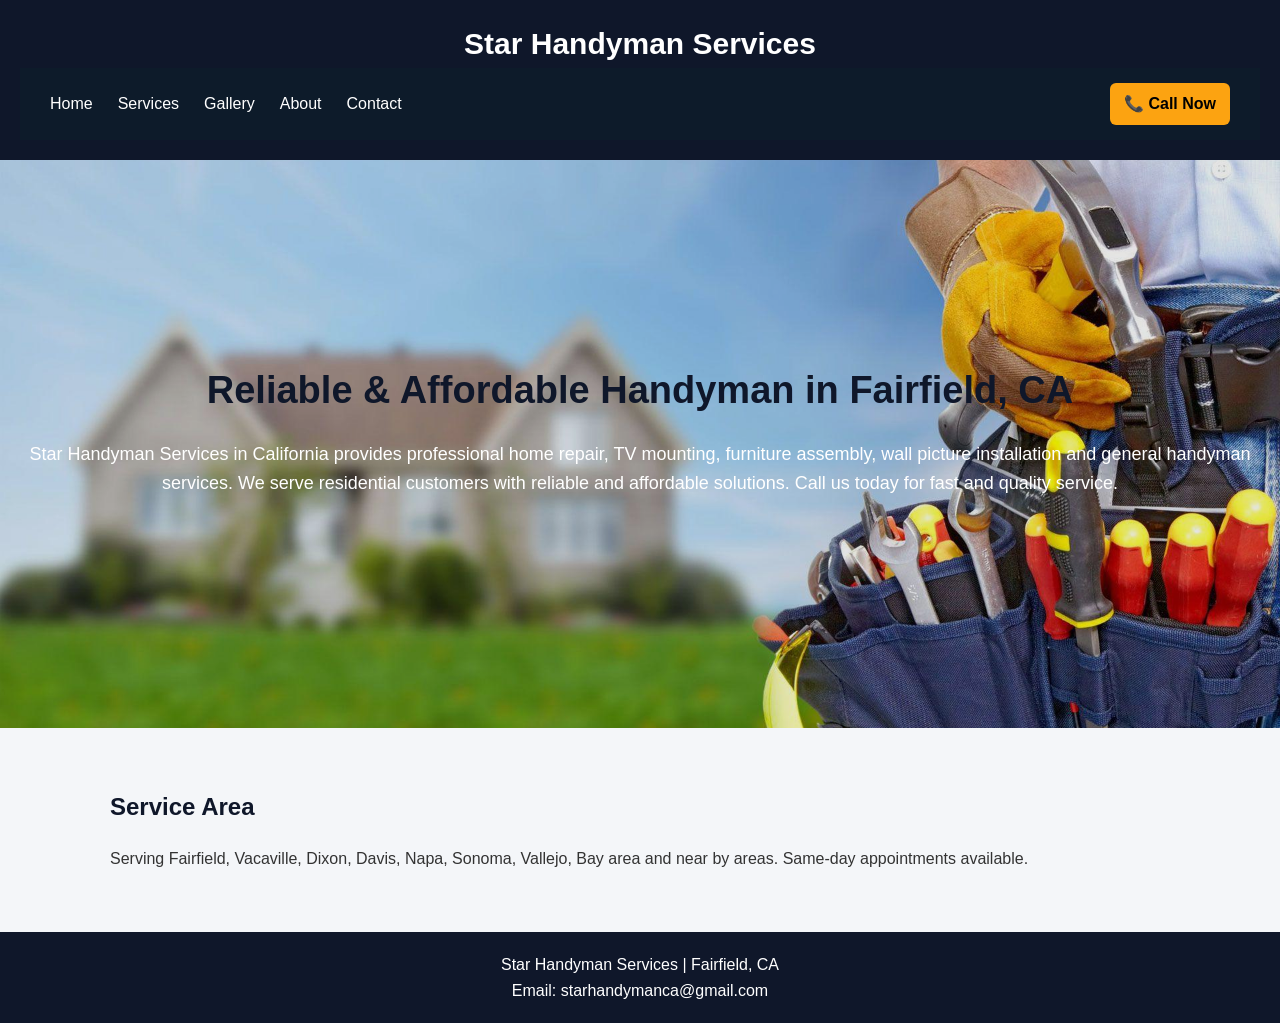
<file: index.html>
<!DOCTYPE html>
<html lang="en">
<head>
<meta charset="UTF-8">
<meta name="viewport" content="width=device-width, initial-scale=1.0">
<meta name="description" content="Affordable handyman services in Fairfield, CA. TV mounting, furniture assembly, basic electrical, basic plumbing,  home repairs, apartment maintenance and more. Call Star Handyman Services today.">
<meta name="keywords" content="handyman near me, handyman Fairfield CA, TV mounting Fairfield, furniture assembly near me, basic electrical near fairfield and bay area, basic plumbing near fairfield and bay area, home repair services Fairfield, apartment maintenance handyman, install blinds Fairfield, mounting services near me, local handyman services, affordable handyman Fairfield CA">
<meta name="robots" content="index, follow">  
<title>Star Handyman Services - Home</title>
<link rel="icon" href="logo.jpg">
<link rel="stylesheet" href="style.css">
<script src="script.js" defer></script>
<link rel="canonical" href="https://starhandymanca.com/">  
</head>

<body>
<header>
  <h1>Star Handyman Services</h1>
  <nav class="navbar">
    <ul class="nav-links" id="navLinks">
      <li><a href="index.html">Home</a></li>
      <li><a href="services.html">Services</a></li>
      <li><a href="gallery.html">Gallery</a></li>
      <li><a href="about.html">About</a></li>
      <li><a href="contact.html">Contact</a></li>
    </ul> 
    <div class="menu-toggle" onclick="toggleMenu()">☰</div>
    <a href="tel:7076486070" class="btn">📞 Call Now</a>
 </nav>
</header>

<div class="hero">
  <h2>Reliable & Affordable Handyman in Fairfield, CA</h2>
  <p>Star Handyman Services in California provides professional home repair, TV mounting, furniture assembly, wall picture installation and general handyman services. We serve residential customers with reliable and affordable solutions. Call us today for fast and quality service.</p>
</div>

<section>
  <h2>Service Area</h2>
  <p>Serving Fairfield, Vacaville, Dixon, Davis, Napa, Sonoma, Vallejo, Bay area and near by areas. Same-day appointments available.</p>
</section>

<footer>
  <p>Star Handyman Services | Fairfield, CA</p>
  <p>Email: starhandymanca@gmail.com</p>
</footer>
<!-- Booking popup (same as index.html) -->
<div id="bookingPopup" class="popup">
  <div class="popup-content">
    <span class="close" onclick="closeBooking()">&times;</span>
    <h3 id="serviceTitle"></h3>
    <form onsubmit="submitBooking(event)">
      <input type="hidden" id="hiddenService" name="service">
      <input type="date" name="date" required>
      <input type="text" name="name" placeholder="Name" required>
      <input type="tel" name="phone" placeholder="Phone" required>
      <input type="text" name="address" placeholder="Address" required>
      <textarea name="description" placeholder="Description" required></textarea>
      <button type="submit">Submit Booking</button>
    </form>
    <div id="confirmationMessage" style="display:none; color:green; font-weight:bold;">
      ✅ Booking received! We will contact you soon.
    </div>
  </div>
</div>

</body>
</html>
</file>
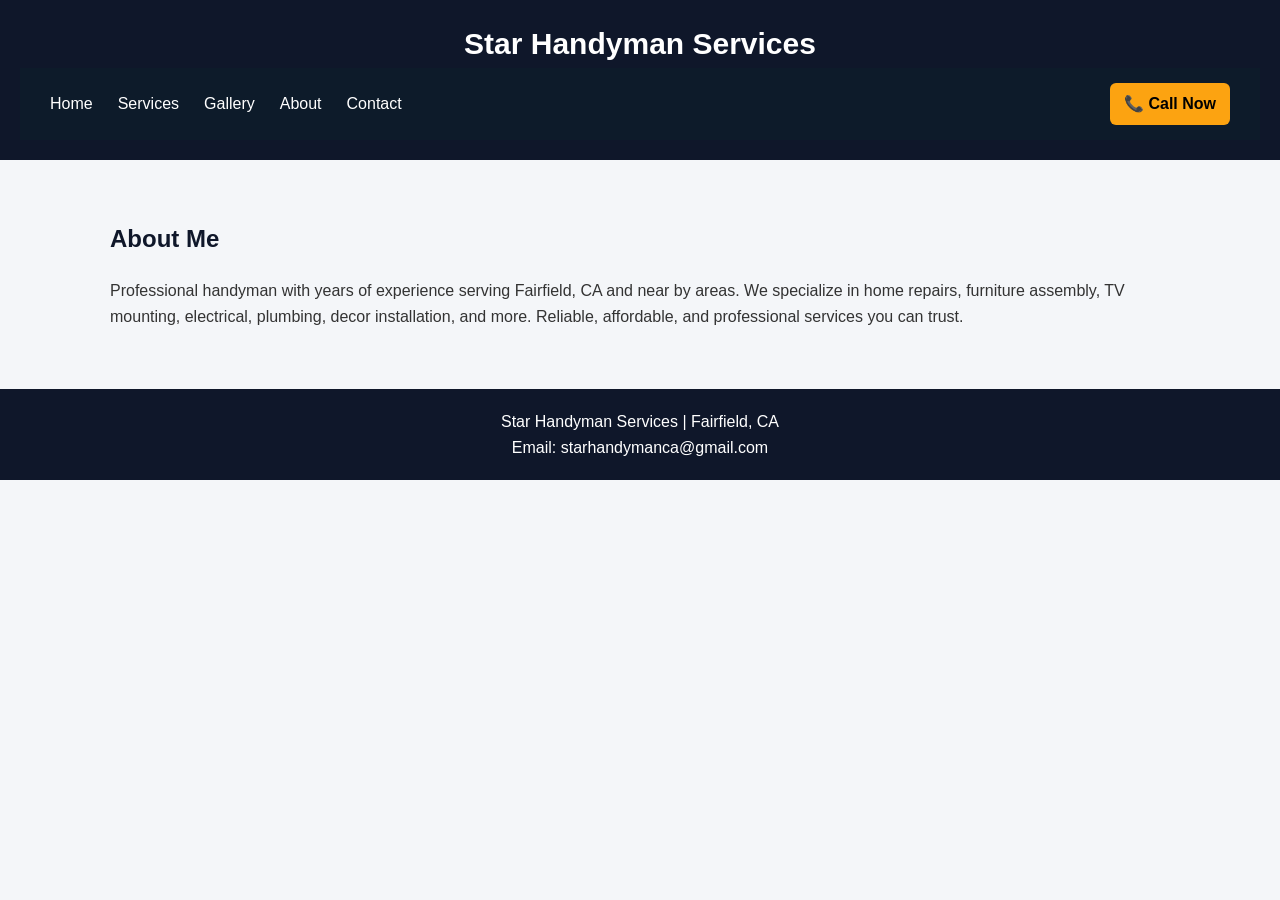
<file: about.html>
<!DOCTYPE html>
<html lang="en">
<head>
<meta charset="UTF-8">
<meta name="viewport" content="width=device-width, initial-scale=1.0">
<meta name="description" content="Affordable handyman services in Fairfield, CA. TV mounting, furniture assembly, basic electrical, basic plumbing, home repairs, apartment maintenance and more. Call Star Handyman Services today.">
<meta name="keywords" content="handyman near me, handyman Fairfield CA, TV mounting Fairfield, furniture assembly near me, basic electrical near bay area, basic plumbing near bay area, home repair services Fairfield, apartment maintenance handyman, install blinds Fairfield, mounting services near me, local handyman services, affordable handyman Fairfield CA">
<meta name="robots" content="index, follow">  
<title>Star Handyman Services - About</title>
<link rel="icon" href="logo.jpg">
<link rel="stylesheet" href="style.css">
<script src="script.js" defer></script>
<link rel="canonical" href="https://starhandymanca.com/about.html">  
</head>
<body>

<header>
  <h1>Star Handyman Services</h1>
  <nav class="navbar">
    <ul class="nav-links" id="navLinks">
      <li><a href="index.html">Home</a></li>
      <li><a href="services.html">Services</a></li>
      <li><a href="gallery.html">Gallery</a></li>
      <li><a href="about.html">About</a></li>
      <li><a href="contact.html">Contact</a></li>
    </ul>
    <div class="menu-toggle" onclick="toggleMenu()">☰</div>  
    <a href="tel:7076486070" class="btn">📞 Call Now</a>
  </nav>
</header>

<section id="about">
<h2>About Me</h2>
<p>Professional handyman with years of experience serving Fairfield, CA and near by areas. We specialize in home repairs, furniture assembly, TV mounting, electrical, plumbing, decor installation, and more. Reliable, affordable, and professional services you can trust.</p>
</section>

<footer>
  <p>Star Handyman Services | Fairfield, CA</p>
  <p>Email: starhandymanca@gmail.com</p>
</footer>

<!-- Booking popup -->
<div id="bookingPopup" class="popup">
  <div class="popup-content">
    <span class="close" onclick="closeBooking()">&times;</span>
    <h3 id="serviceTitle"></h3>
    <form onsubmit="submitBooking(event)">
      <input type="hidden" id="hiddenService" name="service">
      <input type="date" name="date" required>
      <input type="text" name="name" placeholder="Name" required>
      <input type="tel" name="phone" placeholder="Phone" required>
      <input type="text" name="address" placeholder="Address" required>
      <textarea name="description" placeholder="Description" required></textarea>
      <button type="submit">Submit Booking</button>
    </form>
    <div id="confirmationMessage" style="display:none; color:green; font-weight:bold;">
      ✅ Booking received! We will contact you soon.
    </div>
  </div>
</div>

</body>
</html>
</file>
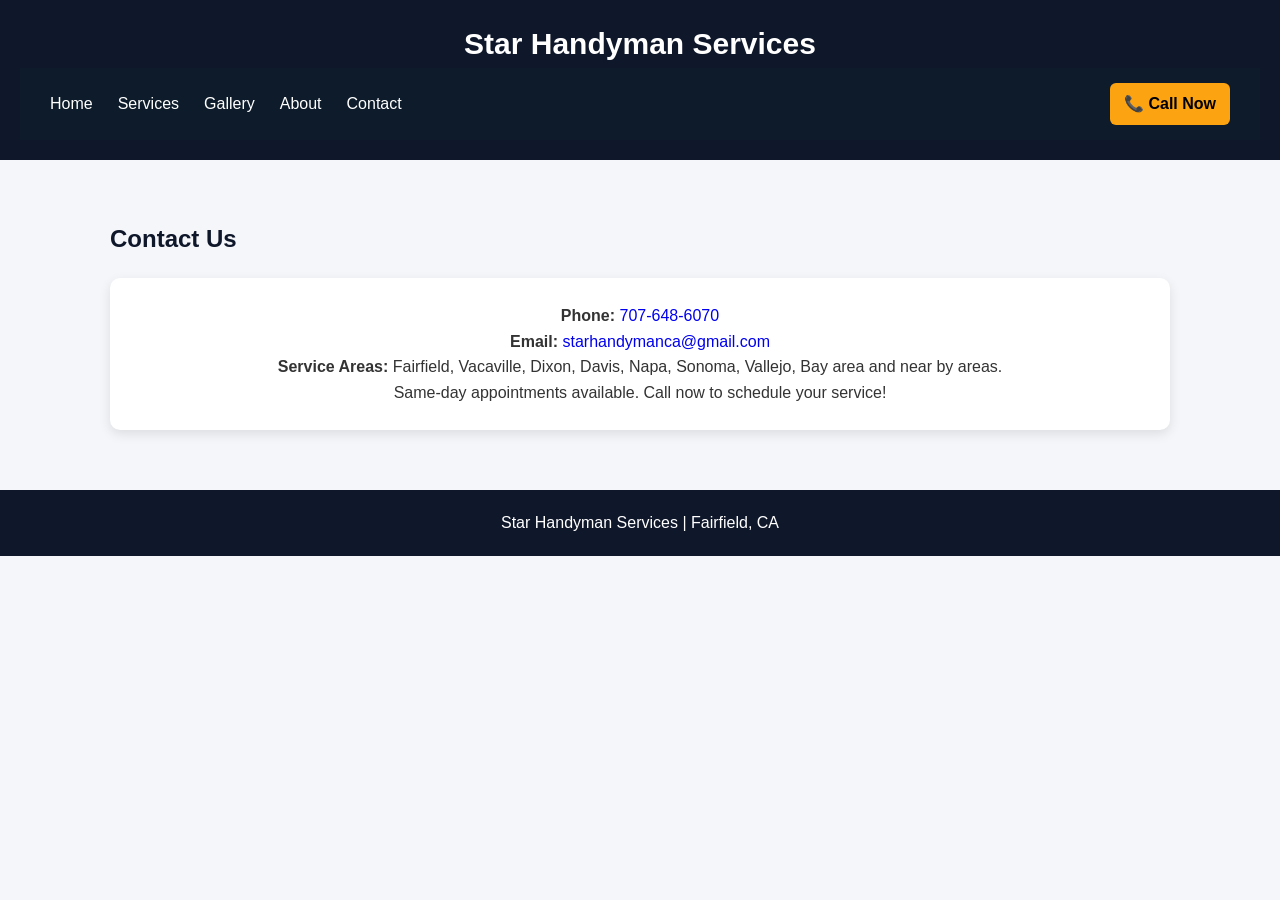
<file: contact.html>
<!DOCTYPE html>
<html lang="en">
<head>
<meta charset="UTF-8">
<meta name="viewport" content="width=device-width, initial-scale=1.0">
<meta name="description" content="Affordable handyman services in Fairfield, CA. TV mounting, furniture assembly, basic electrical, basic plumbing, home repairs, apartment maintenance and more. Call Star Handyman Services today.">
<meta name="keywords" content="handyman near me, handyman Fairfield CA, TV mounting Fairfield, furniture assembly near me, basic electrical near bay area, basic plumbing near bay area, home repair services Fairfield, apartment maintenance handyman, install blinds Fairfield, mounting services near me, local handyman services, affordable handyman Fairfield CA">
<meta name="robots" content="index, follow">  
<title>Star Handyman Services - Contact</title>
<link rel="icon" href="logo.jpg">
<link rel="stylesheet" href="style.css">
<script src="script.js" defer></script>
<link rel="canonical" href="https://starhandymanca.com/contact.html">    
</head>
<body>

<header>
  <h1>Star Handyman Services</h1>
  <nav class="navbar">
    <ul class="nav-links" id="navLinks">
      <li><a href="index.html">Home</a></li>
      <li><a href="services.html">Services</a></li>
      <li><a href="gallery.html">Gallery</a></li>
      <li><a href="about.html">About</a></li>
      <li><a href="contact.html">Contact</a></li>
    </ul>
    <div class="menu-toggle" onclick="toggleMenu()">☰</div>  
    <a href="tel:7076486070" class="btn">📞 Call Now</a>
  </nav>
</header>

<section id="contact">
<h2>Contact Us</h2>
<div class="card">
  <p><strong>Phone:</strong> <a href="tel:7076486070">707-648-6070</a></p>
  <p><strong>Email:</strong> <a href="mailto:starhandymanca@gmail.com">starhandymanca@gmail.com</a></p>
  <p><strong>Service Areas:</strong> Fairfield, Vacaville, Dixon, Davis, Napa, Sonoma, Vallejo, Bay area and near by areas.</p>
  <p>Same-day appointments available. Call now to schedule your service!</p>
</div>
</section>

<footer>
  <p>Star Handyman Services | Fairfield, CA</p>
</footer>

<!-- Booking popup -->
<div id="bookingPopup" class="popup">
  <div class="popup-content">
    <span class="close" onclick="closeBooking()">&times;</span>
    <h3 id="serviceTitle"></h3>
    <form onsubmit="submitBooking(event)">
      <input type="hidden" id="hiddenService" name="service">
      <input type="date" name="date" required>
      <input type="text" name="name" placeholder="Name" required>
      <input type="tel" name="phone" placeholder="Phone" required>
      <input type="text" name="address" placeholder="Address" required>
      <textarea name="description" placeholder="Description" required></textarea>
      <button type="submit">Submit Booking</button>
    </form>
    <div id="confirmationMessage" style="display:none; color:green; font-weight:bold;">
      ✅ Booking received! We will contact you soon.
    </div>
  </div>
</div>

</body>
</html>
</file>
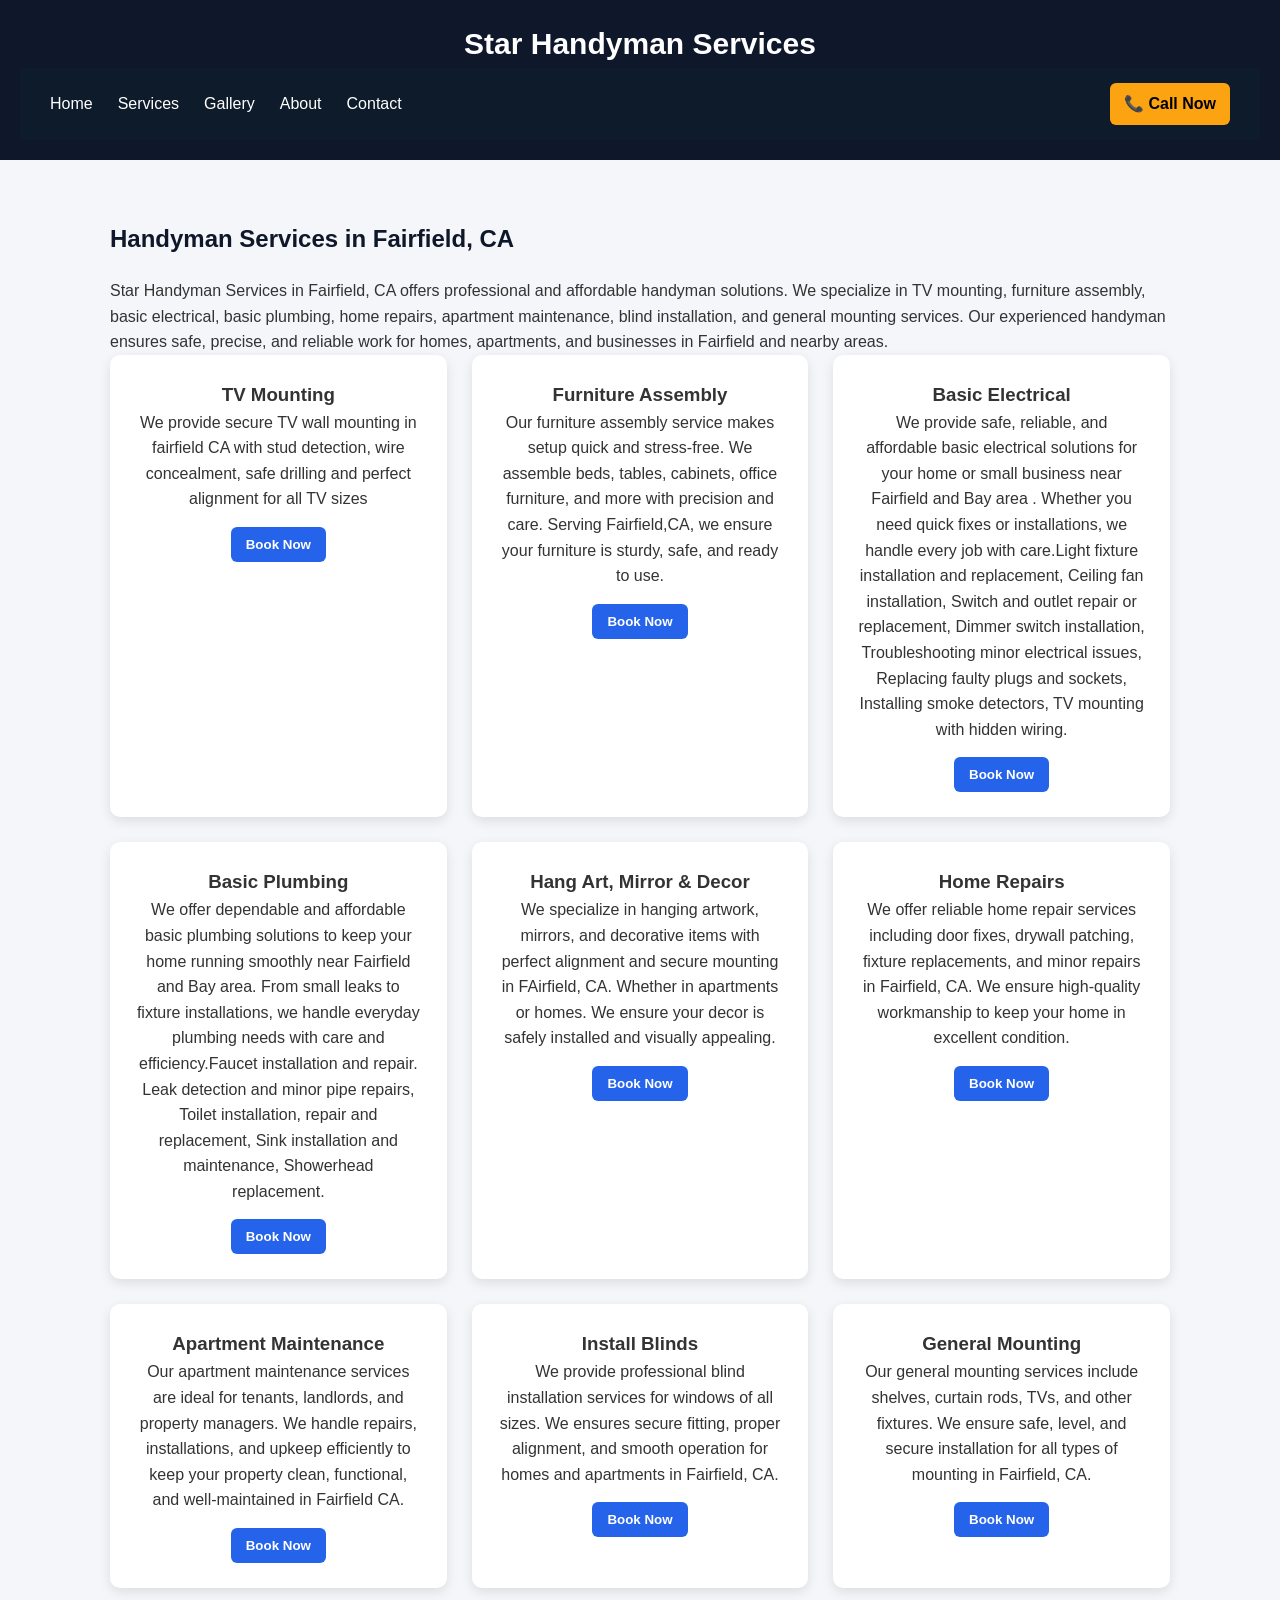
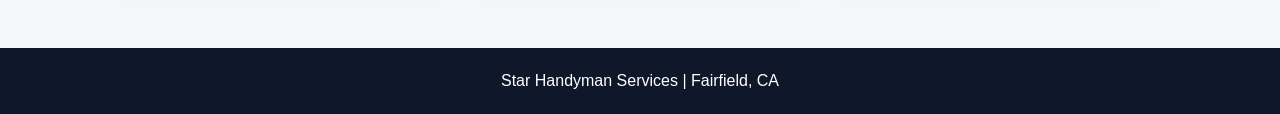
<file: services.html>
<!DOCTYPE html>
<html lang="en">
<head>
<meta charset="UTF-8">
<meta name="viewport" content="width=device-width, initial-scale=1.0">
<meta name="description" content="Affordable handyman services in Fairfield, CA. TV mounting, furniture assembly, basic electrical, basic plumbing, home repairs, apartment maintenance and more. Call Star Handyman Services today.">
<meta name="keywords" content="handyman near me, handyman Fairfield CA, TV mounting Fairfield, furniture assembly near me, basic electrical near bay area, basic plumbing near bay area, home repair services Fairfield, apartment maintenance handyman, install blinds Fairfield, mounting services near me, local handyman services, affordable handyman Fairfield CA">
<meta name="robots" content="index, follow">  
<title>Star Handyman Services - Services</title>
<link rel="icon" href="logo.jpg">
<link rel="stylesheet" href="style.css">
<script src="script.js" defer></script>
<link rel="canonical" href="https://starhandymanca.com/services.html">  
</head>
<body>

<header>
  <h1>Star Handyman Services</h1>
  <nav class="navbar">
     <ul class="nav-links" id="navLinks">
       <li><a href="index.html">Home</a></li>
       <li><a href="services.html">Services</a></li>
       <li><a href="gallery.html">Gallery</a></li>
       <li><a href="about.html">About</a></li>
       <li><a href="contact.html">Contact</a></li>
     </ul>
     <div class="menu-toggle" onclick="toggleMenu()">☰</div>  
    <a href="tel:7076486070" class="btn">📞 Call Now</a>
  </nav>
</header>

<section id="services">
<h2>Handyman Services in Fairfield, CA</h2>
<p>
Star Handyman Services in Fairfield, CA offers professional and affordable handyman solutions.
We specialize in TV mounting, furniture assembly, basic electrical, basic plumbing, home repairs, apartment maintenance, blind installation,
and general mounting services. Our experienced handyman ensures safe, precise, and reliable work for homes,
apartments, and businesses in Fairfield and nearby areas.
</p>  
<div class="grid">
  <div class="card">
    <h3>TV Mounting</h3>
    <p> We provide secure TV wall mounting in fairfield CA with stud detection, wire concealment, safe drilling and perfect alignment for all TV sizes</p>
    <button onclick="openBooking('TV Mounting')">Book Now</button>
  </div>
  <div class="card">
    <h3>Furniture Assembly</h3>
    <p>Our furniture assembly service makes setup quick and stress-free. We assemble beds, tables, cabinets, office furniture, and more with precision and care. Serving Fairfield,CA, we ensure your furniture is sturdy, safe, and ready to use.
</p>
    <button onclick="openBooking('Furniture Assembly')">Book Now</button>
  </div>
  <div class="card"> 
    <h3>Basic Electrical</h3>
    <p>We provide safe, reliable, and affordable basic electrical solutions for your home or  small business near Fairfield and Bay area . Whether you need quick fixes or installations, we handle every job with care.Light fixture installation and replacement, Ceiling fan installation, Switch and outlet repair or replacement, Dimmer switch installation, Troubleshooting minor electrical issues, Replacing faulty plugs and sockets, Installing smoke detectors, TV mounting with hidden wiring.</p>
    <button onclick="openBooking('Basic Electrical')">Book Now</button>
  </div>
  <div class="card"> 
    <h3>Basic Plumbing</h3>
    <p>We offer dependable and affordable basic plumbing solutions to keep your home running smoothly near Fairfield and Bay area. From small leaks to fixture installations, we handle everyday plumbing needs with care and efficiency.Faucet installation and repair. Leak detection and minor pipe repairs, Toilet installation, repair and replacement, Sink installation and maintenance, Showerhead replacement.</p>
     <button onclick="openBooking('Basic Plumbing')">Book Now</button>
  </div>
  <div class="card"> 
    <h3>Hang Art, Mirror & Decor</h3>
<p>We specialize in hanging artwork, mirrors, and decorative items with perfect alignment and secure mounting in FAirfield, CA. Whether in apartments or homes. We ensure your decor is safely installed and visually appealing.</p>
<button onclick="openBooking('Hang Art, Mirror & Decor')">Book Now</button>   
</div>
<div class="card">
<h3>Home Repairs</h3>
<p>We offer reliable home repair services including door fixes, drywall patching, fixture replacements, and minor repairs in Fairfield, CA. We ensure high-quality workmanship to keep your home in excellent condition.</p>
<button onclick="openBooking('Home Repairs')"> Book Now</button>   
</div>
<div class="card">
<h3>Apartment Maintenance</h3>
<p>Our apartment maintenance services are ideal for tenants, landlords, and property managers. We handle repairs, installations, and upkeep efficiently to keep your property clean, functional, and well-maintained in Fairfield CA.
</p>
<button onclick="openBooking('Apartment Maintenance')">Book Now</button>   
</div>
<div class="card">
<h3>Install Blinds</h3>
<p>We provide professional blind installation services for windows of all sizes. We ensures secure fitting, proper alignment, and smooth operation for homes and apartments in Fairfield, CA.
</p>
<button onclick="openBooking('Install Blinds')"> Book Now</button>   
</div>
<div class="card">
<h3>General Mounting</h3>
<p>Our general mounting services include shelves, curtain rods, TVs, and other fixtures. We ensure safe, level, and secure installation for all types of mounting in Fairfield, CA.</p>
<button onclick="openBooking('General Mounting')"> Book Now</button>   
</div>
</div>
</section>

<footer>
  <p>Star Handyman Services | Fairfield, CA</p>
</footer>

<!-- Booking popup (same as index.html) -->
<div id="bookingPopup" class="popup">
  <div class="popup-content">
    <span class="close" onclick="closeBooking()">&times;</span>
    <h3 id="serviceTitle"></h3>
    <form onsubmit="submitBooking(event)">
      <input type="hidden" id="hiddenService" name="service">
      <input type="date" name="date" required>
      <input type="text" name="name" placeholder="Name" required>
      <input type="tel" name="phone" placeholder="Phone" required>
      <input type="text" name="address" placeholder="Address" required>
      <textarea name="description" placeholder="Description" required></textarea>
      <button type="submit">Submit Booking</button>
    </form>
    <div id="confirmationMessage" style="display:none; color:green; font-weight:bold;">
      ✅ Booking received! We will contact you soon.
    </div>
  </div>
</div>

</body>
</html>
</file>
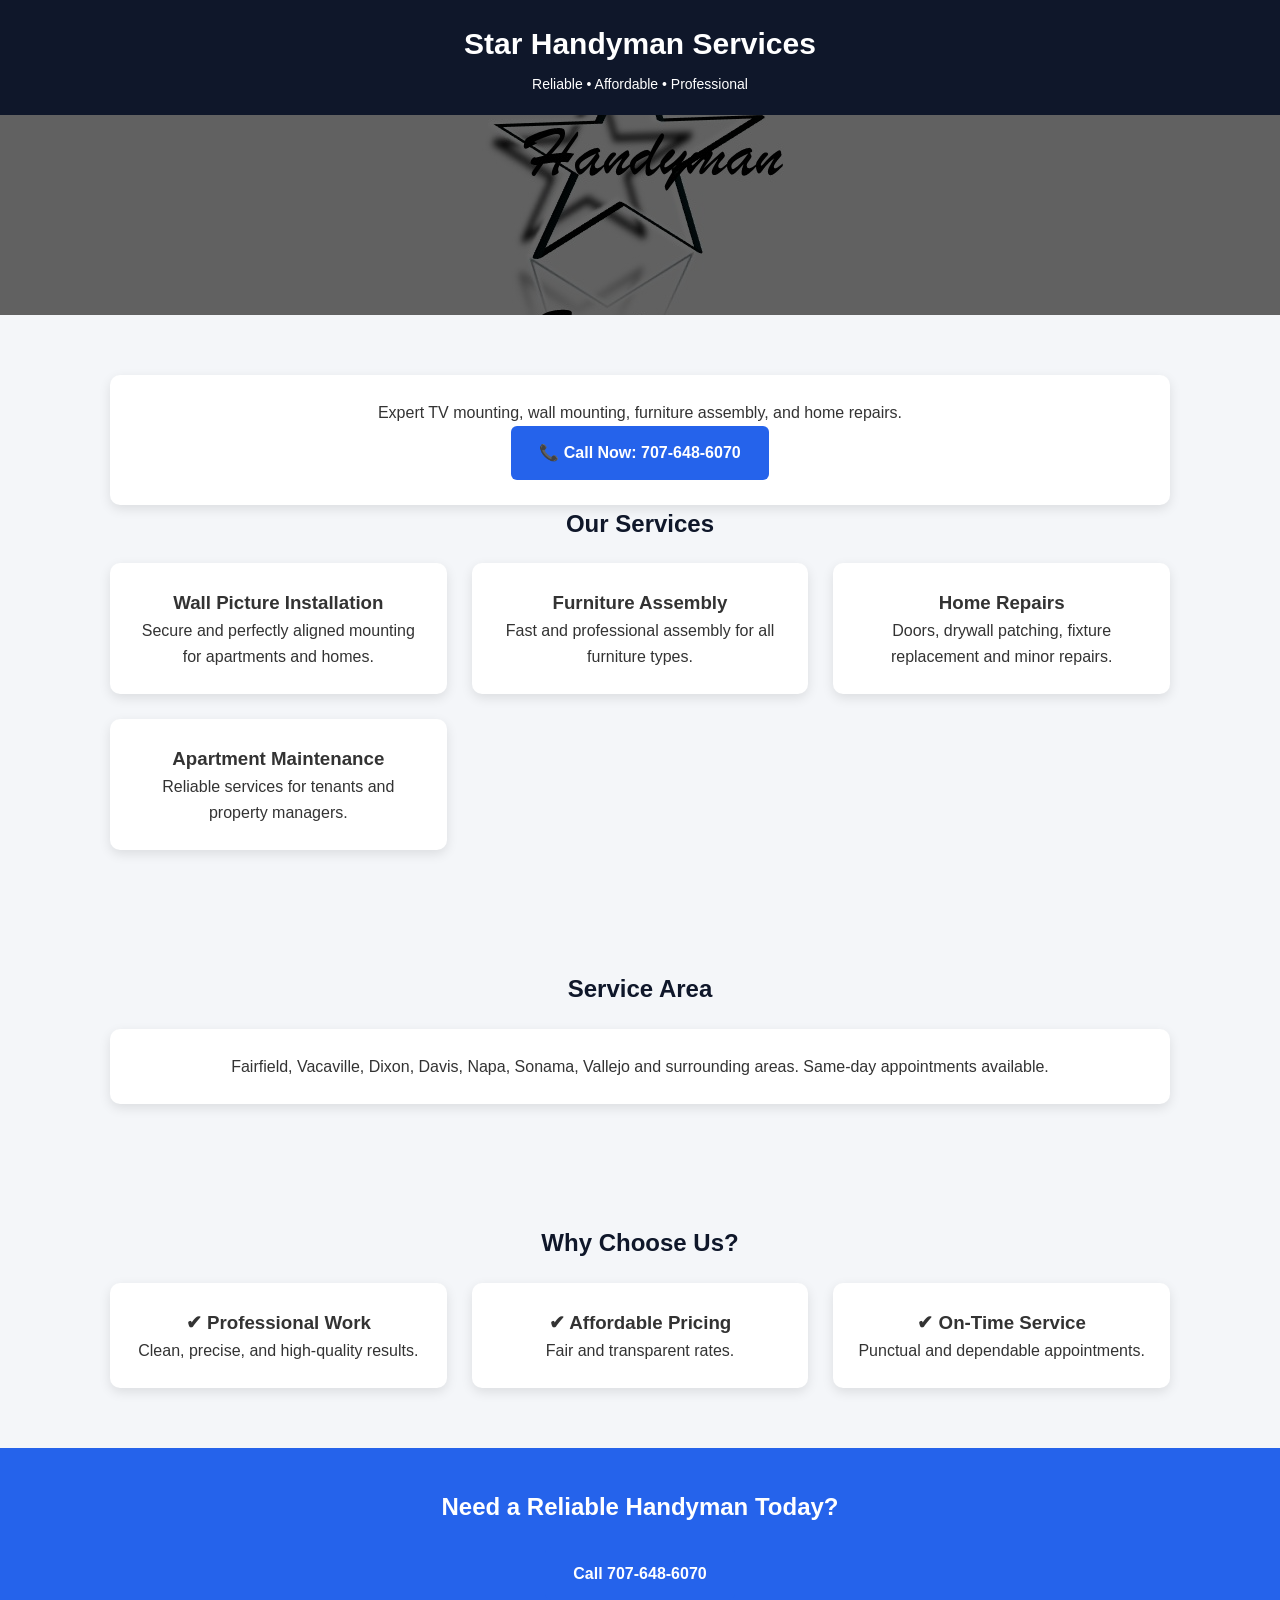
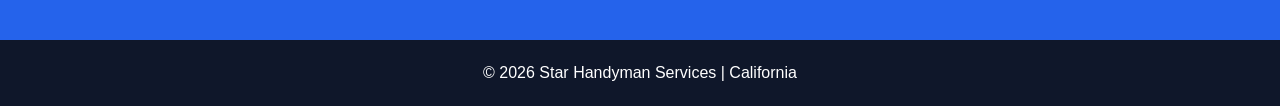
<file: starhandymanservice.html>
<!DOCTYPE html>
<html lang="en">
<head>
<meta charset="UTF-8">
<meta name="viewport" content="width=device-width, initial-scale=1.0">
<meta name="description" content="Star Handyman Services in California. Professional wall picture installation, furniture assembly, and home repairs. Call 707-648-6070 today.">
<meta name="keywords" content="Handyman California, Wall Mounting, Furniture Assembly, Apartment Repairs">

<title>Star Handyman Services | California Handyman</title>

<style>
*{margin:0;padding:0;box-sizing:border-box;font-family:Arial, sans-serif;}

body{background:#f4f6f9;color:#333;line-height:1.6;}

header{
background:#0f172a;
color:white;
padding:20px;
text-align:center;
}

header h1{font-size:30px;}
header p{font-size:14px;margin-top:5px;}

.hero{
background:linear-gradient(rgba(0,0,0,0.6), rgba(0,0,0,0.6)),
url('star.jpg');
background-size:cover;
background-position:center;
color:white;
text-align:center;
padding:100px 10px;
}

.hero h2{font-size:78px;margin-bottom:20px;}
.hero p{font-size:18px;margin-bottom:30px;}

.btn{
display:inline-block;
background:#2563eb;
color:white;
padding:14px 28px;
text-decoration:none;
border-radius:6px;
font-weight:bold;
}

section{
padding:60px 20px;
max-width:1100px;
margin:auto;
}

h2{
text-align:center;
margin-bottom:20px;
color:#0f172a;
}

.grid{
display:grid;
grid-template-columns:repeat(auto-fit,minmax(250px,1fr));
gap:25px;
}

.card{
background:white;
padding:25px;
border-radius:10px;
box-shadow:0 4px 12px rgba(0,0,0,0.1);
text-align:center;
}

.contact{
text-align:center;
font-size:18px;
margin-bottom:20px;
}

.cta{
background:#2563eb;
color:white;
text-align:center;
padding:40px 20px;
}

.cta h2{color:white;margin-bottom:20px;}

footer{
background:#0f172a;
color:white;
text-align:center;
padding:20px;
}
</style>
</head>

<body>

<header>
<h1> Star Handyman Services</h1>
<p>Reliable • Affordable • Professional</p>
</header>
<div class="hero"></div>  

<section>
<div class="card">
<p>Expert TV mounting, wall mounting, furniture assembly, and home repairs.</p>
<a href="tel:7076486070" class="btn">📞 Call Now: 707-648-6070</a>
</div> 
<h2>Our Services</h2>
<div class="grid">
<div class="card">
<h3>Wall Picture Installation</h3>
<p>Secure and perfectly aligned mounting for apartments and homes.</p>
</div>
<div class="card">
<h3>Furniture Assembly</h3>
<p>Fast and professional assembly for all furniture types.</p>
</div>
<div class="card">
<h3>Home Repairs</h3>
<p>Doors, drywall patching, fixture replacement and minor repairs.</p>
</div>
<div class="card">
<h3>Apartment Maintenance</h3>
<p>Reliable services for tenants and property managers.</p>
</div>
</div>
</section>

<section>
<h2>Service Area</h2>
<div class="card">
<p>Fairfield, Vacaville, Dixon, Davis, Napa, Sonama, Vallejo and surrounding areas. Same-day appointments available.</p>
</div>
</section>

<section>
<h2>Why Choose Us?</h2>
<div class="grid">
<div class="card">
<h3>✔ Professional Work</h3>
<p>Clean, precise, and high-quality results.</p>
</div>
<div class="card">
<h3>✔ Affordable Pricing</h3>
<p>Fair and transparent rates.</p>
</div>
<div class="card">
<h3>✔ On-Time Service</h3>
<p>Punctual and dependable appointments.</p>
</div>
</div>
</section>

<div class="cta">
<h2>Need a Reliable Handyman Today?</h2>
<a href="tel:7076486070" class="btn">Call 707-648-6070</a>
</div>

<footer>
<p>© 2026 Star Handyman Services | California</p>
</footer>

</body>

</html>
</file>
<file: style.css>
/* ===== Reset & Base Styles ===== */
*{margin:0;padding:0;box-sizing:border-box;font-family:Arial, sans-serif;}
body{background:#f4f6f9;color:#333;line-height:1.6;}
a{text-decoration:none;}

/* ===== Header & Navbar ===== */
header{
  background:#0f172a;color:white;padding:20px;text-align:center;
}
header h1{font-size:30px;}
.navbar{display:flex;justify-content:space-between;align-items:center;background:#0d1b2a;padding:15px 30px;position:sticky;top:0;z-index:1000;}
.nav-links{list-style:none;display:flex;gap:25px;}
.nav-links li a{color:white;font-weight:500;transition:0.3s ease;}
.nav-links li a:hover{color:#fca311;}
.call-btn, .btn{background:#fca311;color:#000;font-weight:bold;padding:8px 14px;border-radius:6px;}
.call-btn:hover, .btn:hover{background:#ffba42;cursor:pointer;}
.menu-toggle{display:none;font-size:26px;color:white;cursor:pointer;}
@media (max-width:768px){
  .nav-links{position:absolute;top:65px;right:0;background:#0d1b2a;flex-direction:column;width:100%;text-align:center;display:none;padding:20px 0;}
  .nav-links li{margin:10px 0;}
  .menu-toggle{display:block;}
}
.nav-links.active{display:flex;}

/* ===== Hero ===== */
.hero{
  background:linear-gradient(rgba(0,0,0,0.1), rgba(0,0,0,0.1)), url('3rd pic.jpg');
  background-size:cover;background-position:center;color:white;text-align:center;padding:200px 10px;
}
.hero h2{font-size:38px;margin-bottom:20px;}
.hero p{font-size:18px;margin-bottom:30px;}
@media(max-width:768px){.hero h2{font-size:28px;}}

/* ===== Sections ===== */
section{padding:60px 20px;max-width:1100px;margin:auto;}
h2{text-align:top-left;margin-bottom:20px;color:#0f172a;}

/* ===== Grid / Cards ===== */
.grid{display:grid;grid-template-columns:repeat(auto-fit,minmax(250px,1fr));gap:25px;}
.card{background:white;padding:25px;border-radius:10px;box-shadow:0 4px 12px rgba(0,0,0,0.1);text-align:center;}
.card button{margin-top:15px;padding:10px 15px;background:#2563eb;color:white;border:none;border-radius:6px;font-weight:bold;cursor:pointer;}
.card button:hover{background:#e36414;}

/* ===== Gallery ===== */
.gallery{display:flex;gap:15px;flex-wrap:wrap;justify-content:center;}
.gallery img{width:300px;height:200px;object-fit:cover;border-radius:10px;}
.gallery img:hover{transform:scale(1.05);transition:0.3s;}

/* ===== CTA ===== */
.cta{background:#2563eb;color:white;text-align:center;padding:40px 20px;}
.cta .btn{background:#ffba42;color:#000;}

/* ===== Footer ===== */
footer{background:#0f172a;color:white;text-align:center;padding:20px;}

/* ===== Popup ===== */
.popup{display:none;position:fixed;top:0;left:0;width:100%;height:100%;background:rgba(0,0,0,0.6);z-index:1000;}
.popup-content{background:white;padding:20px;width:90%;max-width:400px;margin:10% auto;border-radius:10px;display:flex;flex-direction:column;gap:10px;}
.popup-content input, .popup-content textarea{padding:10px;border-radius:6px;border:1px solid #ccc;}
.popup-content button{padding:10px;background:#2563eb;color:white;border:none;border-radius:6px;font-weight:bold;cursor:pointer;}
.close{text-align:right;cursor:pointer;font-size:20px;}
</file>
